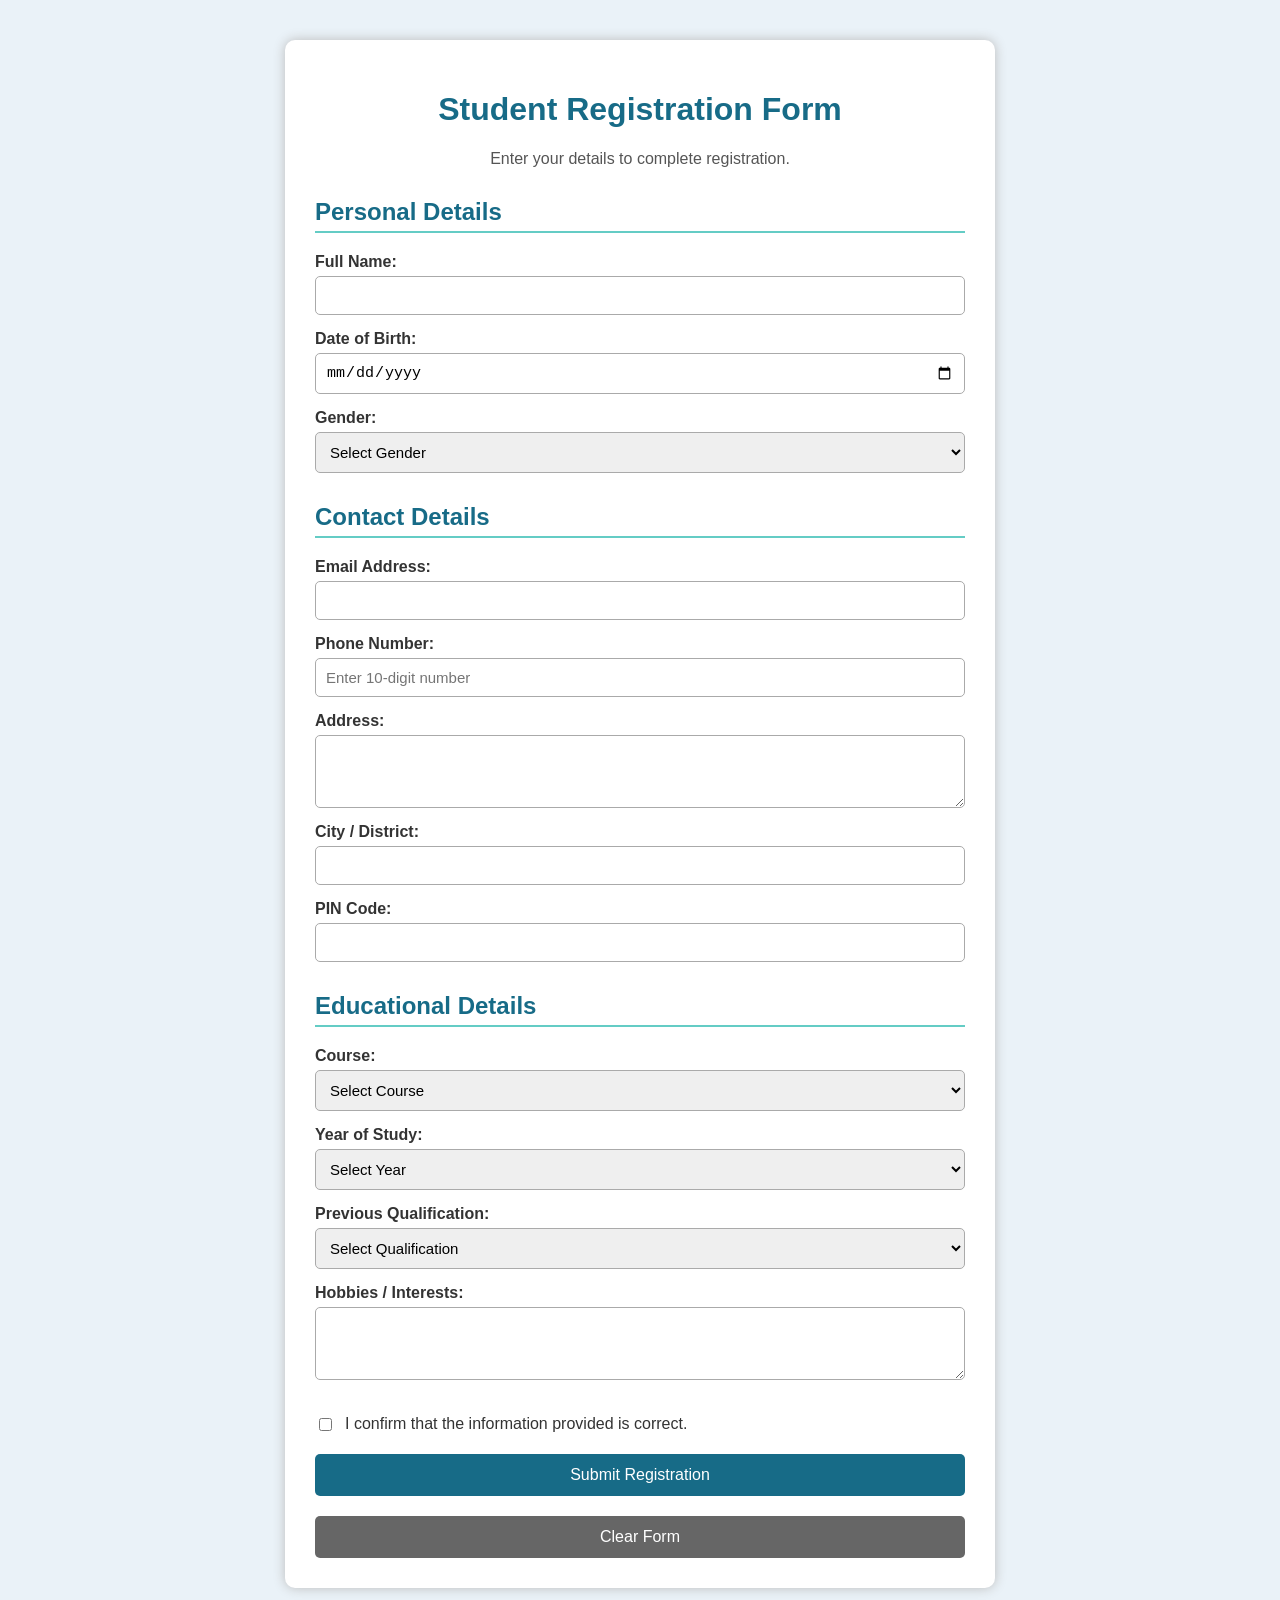
<file: RegistrationApp/index.html>
<!DOCTYPE html>
<html lang="en">
<head>
    <meta charset="UTF-8">
    <meta name="viewport" content="width=device-width, initial-scale=1.0">

    <title>Student Registration Form</title>

    <link rel="stylesheet" href="style.css">
    <script src="https://code.jquery.com/jquery-3.7.1.min.js"></script>
</head>
<body>

<div class="container">

    <h1>Student Registration Form</h1>
    <p>Enter your details to complete registration.</p>

    <form action="submit.php" method="POST" id="registrationForm">

        <h2>Personal Details</h2>

        <label for="name">Full Name:</label>
        <input type="text" id="name" name="name"
               maxlength="100" required>

        <label for="dob">Date of Birth:</label>
        <input type="date" id="dob" name="dob" required>

        <label for="gender">Gender:</label>
        <select id="gender" name="gender" required>
            <option value="">Select Gender</option>
            <option value="Female">Female</option>
            <option value="Male">Male</option>
            <option value="Other">Other</option>
            <option value="Prefer not to say">Prefer not to say</option>
        </select>

        <h2>Contact Details</h2>

        <label for="email">Email Address:</label>
        <input type="email" id="email" name="email"
               maxlength="150" required>

        <label for="phone">Phone Number:</label>
        <input type="tel" id="phone" name="phone"
               pattern="[0-9]{10}" maxlength="10"
               placeholder="Enter 10-digit number" required>

        <label for="address">Address:</label>
        <textarea id="address" name="address"
                  rows="3" maxlength="500" required></textarea>

        <label for="city">City / District:</label>
        <input type="text" id="city" name="city"
               maxlength="100" required>

        <label for="pincode">PIN Code:</label>
        <input type="text" id="pincode" name="pincode"
               pattern="[0-9]{6}" maxlength="6" required>

        <h2>Educational Details</h2>

        <label for="course">Course:</label>
        <select id="course" name="course" required>
            <option value="">Select Course</option>
            <option value="CSE">Computer Science Engineering</option>
            <option value="ISE">Information Science Engineering</option>
            <option value="ECE">Electronics and Communication</option>
            <option value="EEE">Electrical and Electronics</option>
            <option value="ME">Mechanical Engineering</option>
            <option value="Other">Other</option>
        </select>

        <label for="year">Year of Study:</label>
        <select id="year" name="year" required>
            <option value="">Select Year</option>
            <option value="1st Year">1st Year</option>
            <option value="2nd Year">2nd Year</option>
            <option value="3rd Year">3rd Year</option>
            <option value="4th Year">4th Year</option>
        </select>

        <label for="qualification">Previous Qualification:</label>
        <select id="qualification" name="qualification" required>
            <option value="">Select Qualification</option>
            <option value="SSLC">SSLC</option>
            <option value="PUC">PUC / 12th</option>
            <option value="Diploma">Diploma</option>
            <option value="Other">Other</option>
        </select>

        <label for="hobbies">Hobbies / Interests:</label>
        <textarea id="hobbies" name="hobbies"
                  rows="3" maxlength="500"></textarea>

        <div class="checkbox-row">
            <input type="checkbox" id="declaration"
                   name="declaration" value="yes" required>
            <label for="declaration">
                I confirm that the information provided is correct.
            </label>
        </div>

        <button type="submit">Submit Registration</button>
        <button type="reset" class="reset-button">Clear Form</button>

    </form>

</div>

<script>
    $(document).ready(function () {

        $("#registrationForm").on("submit", function (event) {

            const phone = $("#phone").val();
            const pincode = $("#pincode").val();

            if (!/^[0-9]{10}$/.test(phone)) {
                alert("Enter a valid 10-digit phone number.");
                event.preventDefault();
                return;
            }

            if (!/^[0-9]{6}$/.test(pincode)) {
                alert("Enter a valid 6-digit PIN code.");
                event.preventDefault();
                return;
            }

        });

    });
</script>

</body>
</html>
</file>
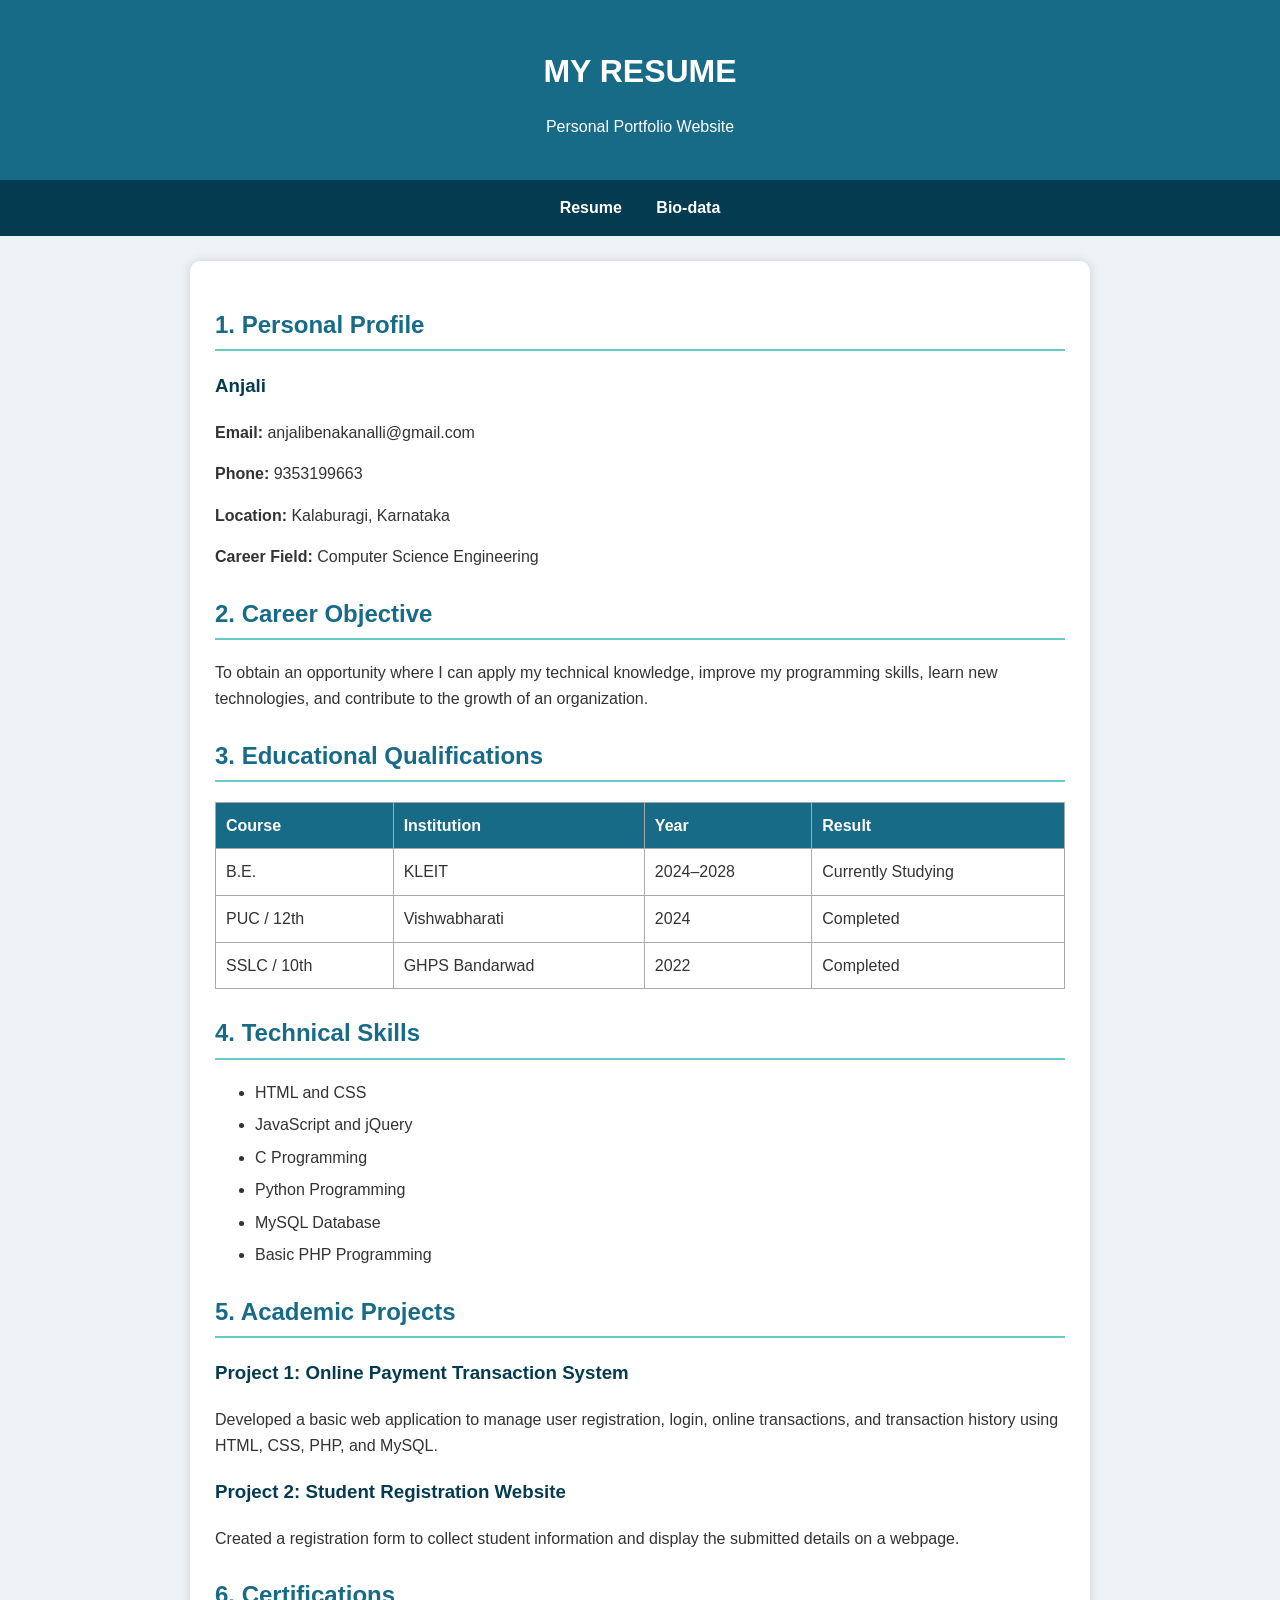
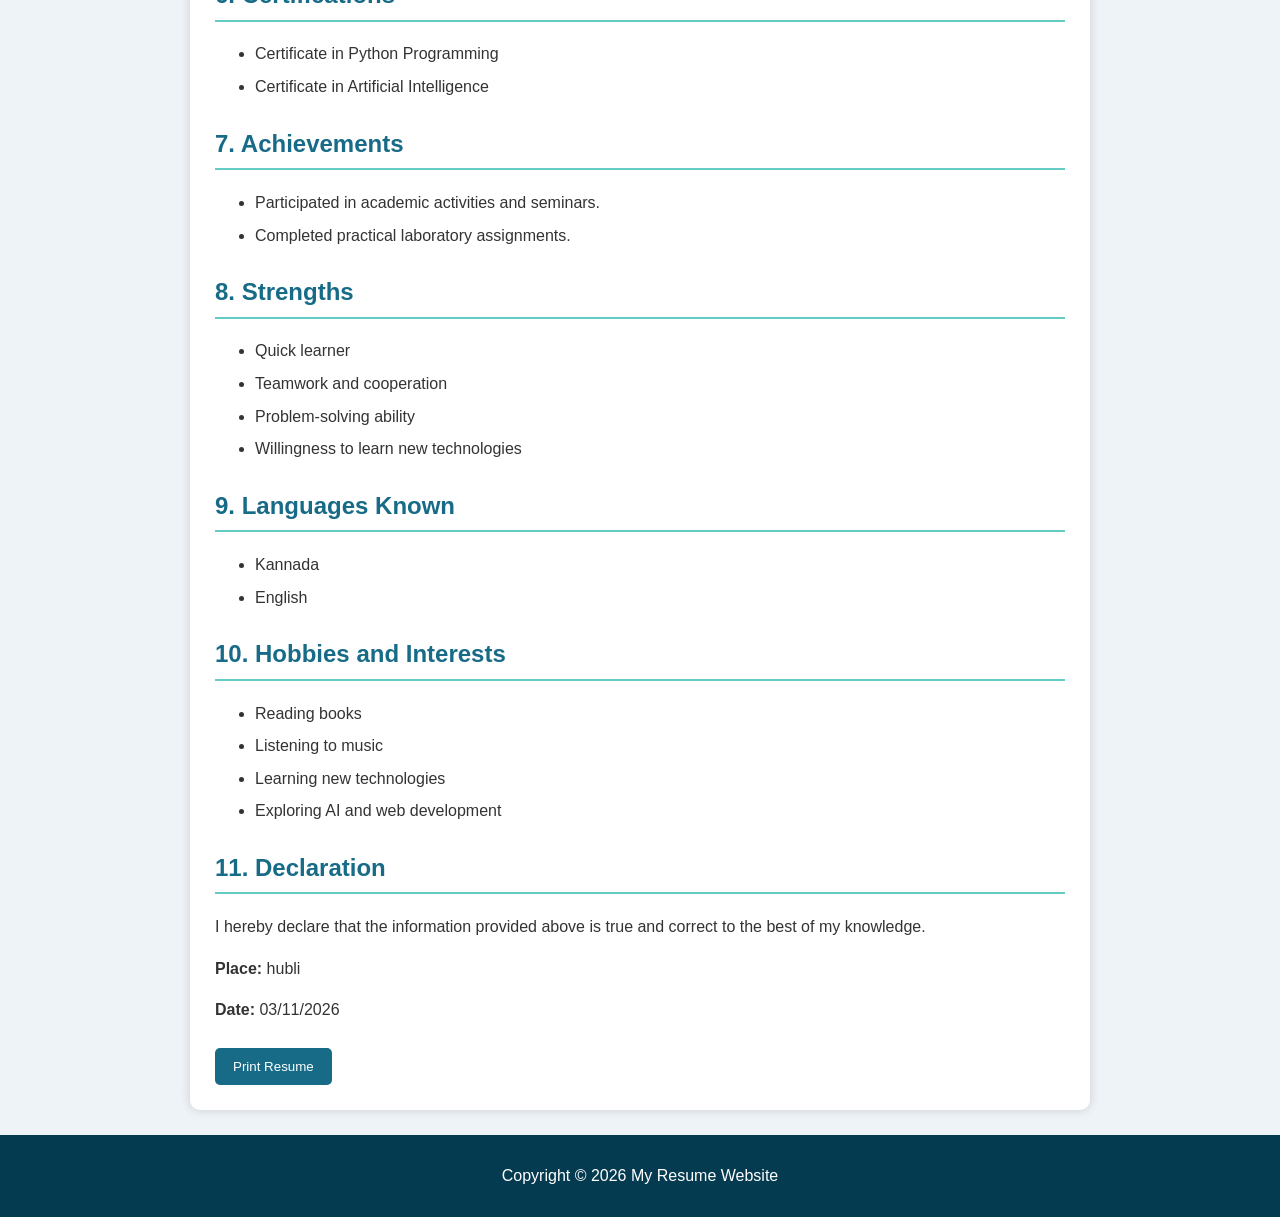
<file: ResumeWebsite/index.html>
<!DOCTYPE html>
<html lang="en">
<head>
    <meta charset="UTF-8">
    <meta name="viewport" content="width=device-width, initial-scale=1.0">
    <title>My Resume</title>
    <link rel="stylesheet" href="style.css">
    <script src="https://code.jquery.com/jquery-3.7.1.min.js"></script>
</head>
<body>

<header>
    <h1>MY RESUME</h1>
    <p>Personal Portfolio Website</p>
</header>

<nav>
    <a href="index.html">Resume</a>
    <a href="biodata.html">Bio-data</a>
</nav>

<main class="container">

    <section>
        <h2>1. Personal Profile</h2>
        <h3>Anjali</h3>
        <p><strong>Email:</strong> anjalibenakanalli@gmail.com</p>
        <p><strong>Phone:</strong> 9353199663</p>
        <p><strong>Location:</strong> Kalaburagi, Karnataka</p>
        <p><strong>Career Field:</strong> Computer Science Engineering</p>
    </section>

    <section>
        <h2>2. Career Objective</h2>
        <p>
            To obtain an opportunity where I can apply my technical knowledge,
            improve my programming skills, learn new technologies, and
            contribute to the growth of an organization.
        </p>
    </section>

    <section>
        <h2>3. Educational Qualifications</h2>
        <table>
            <tr>
                <th>Course</th>
                <th>Institution</th>
                <th>Year</th>
                <th>Result</th>
            </tr>
            <tr>
                <td>B.E.</td>
                <td>KLEIT</td>
                <td>2024–2028</td>
                <td>Currently Studying</td>
            </tr>
            <tr>
                <td>PUC / 12th</td>
                <td>Vishwabharati</td>
                <td>2024</td>
                <td>Completed</td>
            </tr>
            <tr>
                <td>SSLC / 10th</td>
                <td>GHPS Bandarwad</td>
                <td>2022</td>
                <td>Completed</td>
            </tr>
        </table>
    </section>

    <section>
        <h2>4. Technical Skills</h2>
        <ul>
            <li>HTML and CSS</li>
            <li>JavaScript and jQuery</li>
            <li>C Programming</li>
            <li>Python Programming</li>
            <li>MySQL Database</li>
            <li>Basic PHP Programming</li>
        </ul>
    </section>

    <section>
        <h2>5. Academic Projects</h2>

        <h3>Project 1: Online Payment Transaction System</h3>
        <p>
            Developed a basic web application to manage user registration,
            login, online transactions, and transaction history using
            HTML, CSS, PHP, and MySQL.
        </p>

        <h3>Project 2: Student Registration Website</h3>
        <p>
            Created a registration form to collect student information
            and display the submitted details on a webpage.
        </p>
    </section>

    <section>
        <h2>6. Certifications</h2>
        <ul>
     
            <li>Certificate in Python Programming </li>
            <li>Certificate in Artificial Intelligence</li>
        </ul>
    </section>

    <section>
        <h2>7. Achievements</h2>
        <ul>
            <li>Participated in academic activities and seminars.</li>
            <li>Completed practical laboratory assignments.</li>
            
        </ul>
    </section>

    <section>
        <h2>8. Strengths</h2>
        <ul>
            <li>Quick learner</li>
            <li>Teamwork and cooperation</li>
            <li>Problem-solving ability</li>
            <li>Willingness to learn new technologies</li>
        </ul>
    </section>

    <section>
        <h2>9. Languages Known</h2>
        <ul>
            <li>Kannada</li>
            <li>English</li>
           
        </ul>
    </section>

    <section>
        <h2>10. Hobbies and Interests</h2>
        <ul>
            <li>Reading books</li>
            <li>Listening to music</li>
            <li>Learning new technologies</li>
            <li>Exploring AI and web development</li>
        </ul>
    </section>

    <section>
        <h2>11. Declaration</h2>
        <p>
            I hereby declare that the information provided above is true
            and correct to the best of my knowledge.
        </p>
        <p><strong>Place:</strong> hubli</p>
        <p><strong>Date:</strong> 03/11/2026</p>
    </section>

    <button id="printButton">Print Resume</button>

</main>

<footer>
    <p>Copyright &copy; 2026 My Resume Website</p>
</footer>

<script>
    $(document).ready(function () {
        $("#printButton").click(function () {
            window.print();
        });
    });
</script>

</body>
</html>
</file>
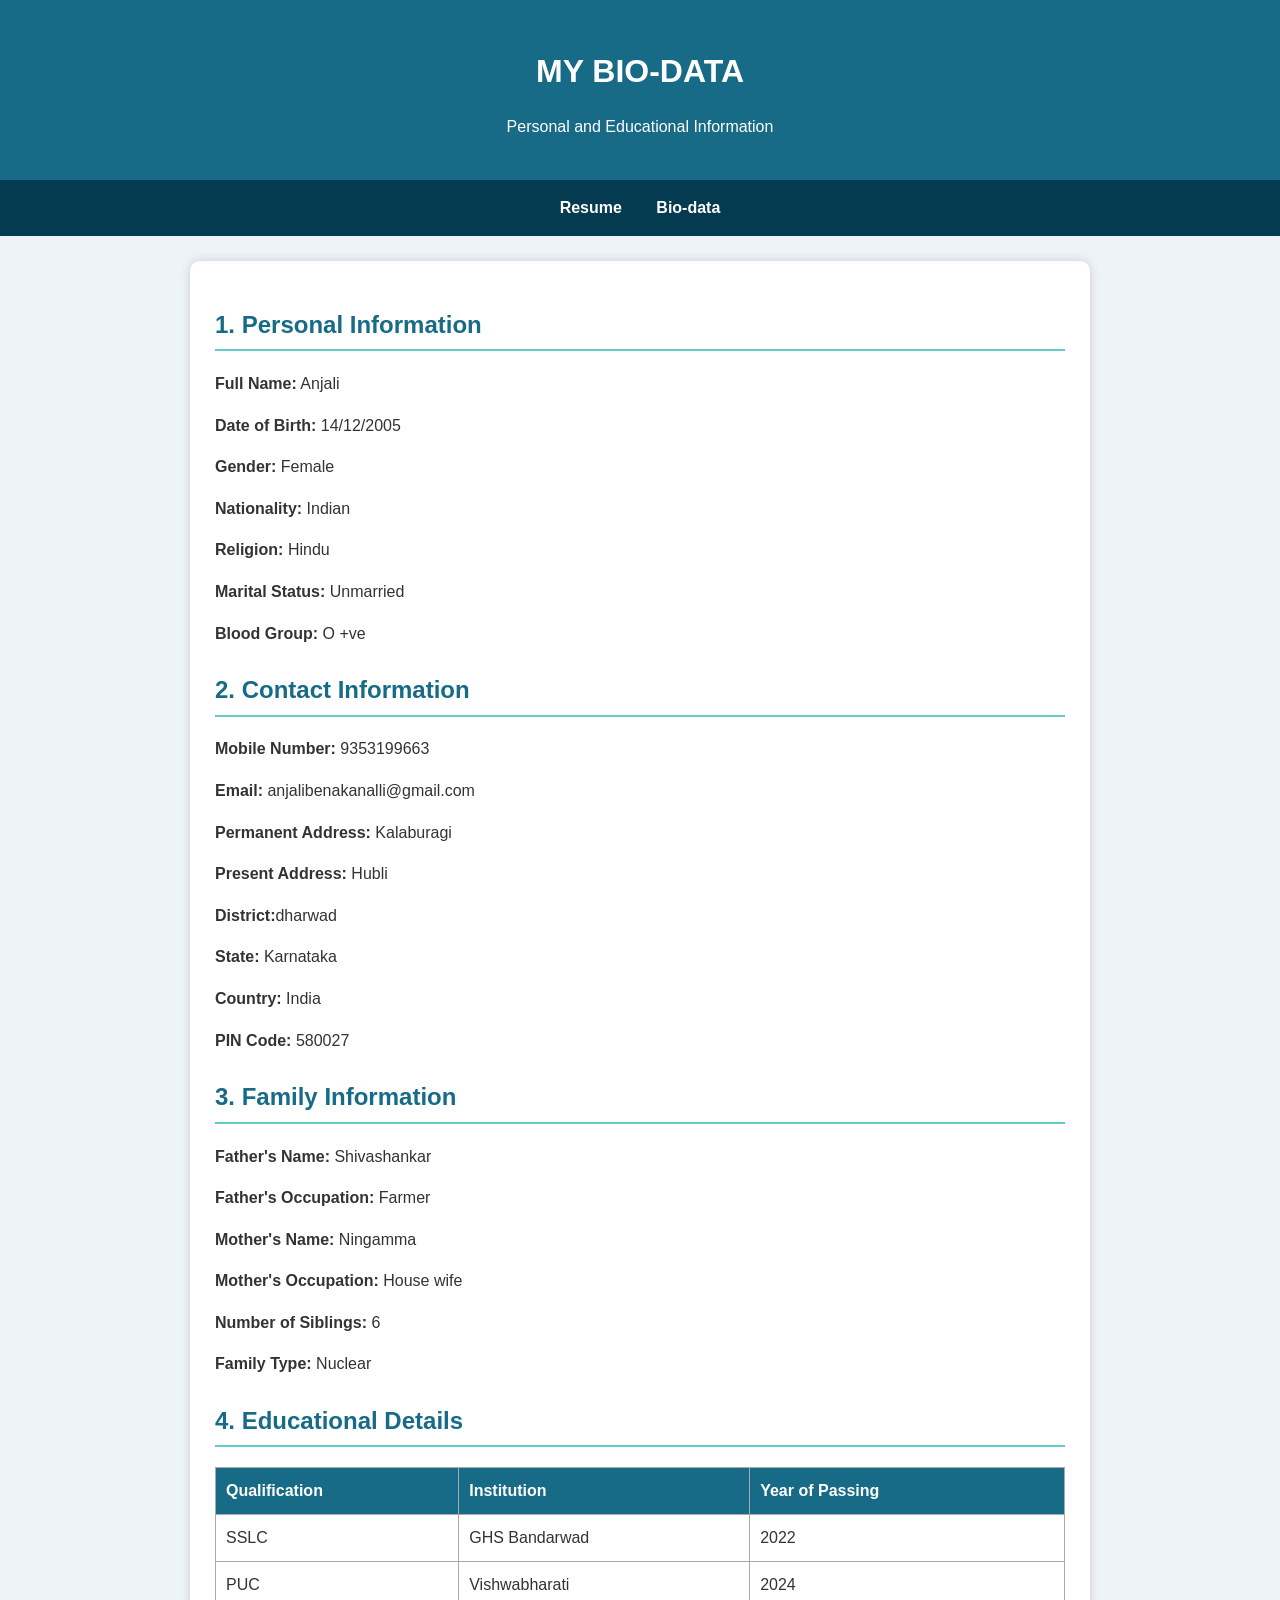
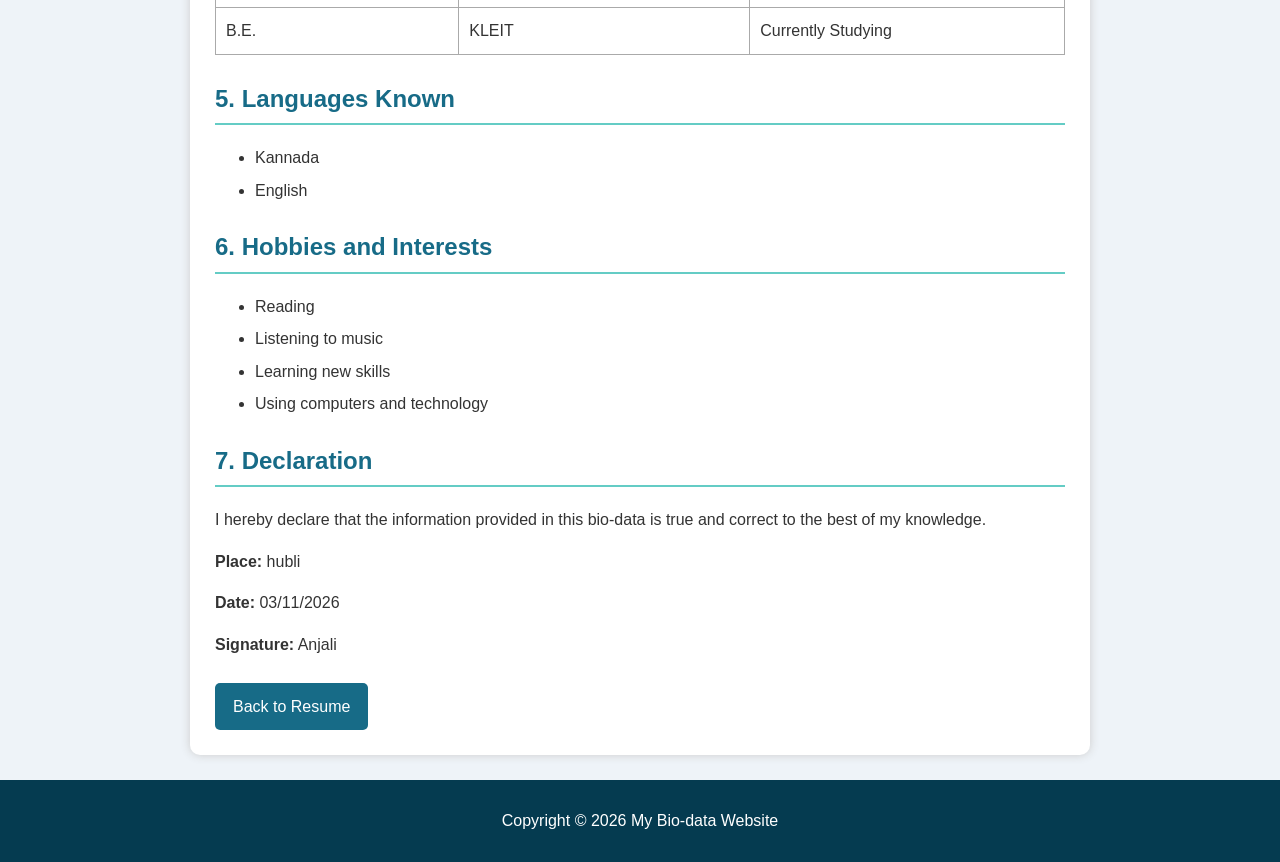
<file: ResumeWebsite/biodata.html>
<!DOCTYPE html>
<html lang="en">
<head>
    <meta charset="UTF-8">
    <meta name="viewport" content="width=device-width, initial-scale=1.0">
    <title>My Bio-data</title>
    <link rel="stylesheet" href="style.css">
</head>
<body>

<header>
    <h1>MY BIO-DATA</h1>
    <p>Personal and Educational Information</p>
</header>

<nav>
    <a href="index.html">Resume</a>
    <a href="biodata.html">Bio-data</a>
</nav>

<main class="container">

    <section>
        <h2>1. Personal Information</h2>

        <p><strong>Full Name:</strong> Anjali</p>
        <p><strong>Date of Birth:</strong> 14/12/2005</p>
        <p><strong>Gender:</strong> Female</p>
        <p><strong>Nationality:</strong> Indian</p>
        <p><strong>Religion:</strong> Hindu</p>
        <p><strong>Marital Status:</strong> Unmarried</p>
        <p><strong>Blood Group:</strong> O +ve</p>
    </section>

    <section>
        <h2>2. Contact Information</h2>

        <p><strong>Mobile Number:</strong> 9353199663</p>
        <p><strong>Email:</strong> anjalibenakanalli@gmail.com</p>
        <p><strong>Permanent Address:</strong> Kalaburagi</p>
        <p><strong>Present Address:</strong> Hubli</p>
        <p><strong>District:</strong>dharwad </p>
        <p><strong>State:</strong> Karnataka</p>
        <p><strong>Country:</strong> India</p>
        <p><strong>PIN Code:</strong> 580027</p>
    </section>

    <section>
        <h2>3. Family Information</h2>

        <p><strong>Father's Name:</strong> Shivashankar</p>
        <p><strong>Father's Occupation:</strong> Farmer</p>
        <p><strong>Mother's Name:</strong> Ningamma</p>
        <p><strong>Mother's Occupation:</strong> House wife</p>
        <p><strong>Number of Siblings:</strong> 6</p>
        <p><strong>Family Type:</strong> Nuclear </p>
    </section>

    <section>
        <h2>4. Educational Details</h2>

        <table>
            <tr>
                <th>Qualification</th>
                <th>Institution</th>
                <th>Year of Passing</th>
            </tr>

            <tr>
                <td>SSLC</td>
                <td>GHS Bandarwad</td>
                <td>2022</td>
            </tr>

            <tr>
                <td>PUC</td>
                <td>Vishwabharati</td>
                <td>2024</td>
            </tr>

            <tr>
                <td>B.E.</td>
                <td>KLEIT</td>
                <td>Currently Studying</td>
            </tr>
        </table>
    </section>

    <section>
        <h2>5. Languages Known</h2>

        <ul>
            <li>Kannada</li>
            <li>English</li>
           
        </ul>
    </section>

    <section>
        <h2>6. Hobbies and Interests</h2>

        <ul>
            <li>Reading</li>
            <li>Listening to music</li>
            <li>Learning new skills</li>
            <li>Using computers and technology</li>
        </ul>
    </section>

    <section>
        <h2>7. Declaration</h2>

        <p>
            I hereby declare that the information provided in this
            bio-data is true and correct to the best of my knowledge.
        </p>

        <p><strong>Place:</strong> hubli</p>
        <p><strong>Date:</strong> 03/11/2026</p>
        <p><strong>Signature:</strong> Anjali</p>
    </section>

    <a class="button" href="index.html">Back to Resume</a>

</main>

<footer>
    <p>Copyright &copy; 2026 My Bio-data Website</p>
</footer>

</body>
</html>
</file>
<file: RegistrationApp/style.css>
body {
    font-family: Arial, sans-serif;
    background-color: #eaf2f8;
    margin: 0;
    padding: 20px;
    color: #333;
}

.container {
    max-width: 650px;
    margin: 20px auto;
    background-color: white;
    padding: 30px;
    border-radius: 10px;
    box-shadow: 0 0 12px #bbb;
}

h1 {
    text-align: center;
    color: #176b87;
}

h2 {
    color: #176b87;
    border-bottom: 2px solid #64ccc5;
    padding-bottom: 5px;
    margin-top: 30px;
}

p {
    text-align: center;
    color: #555;
}

label {
    display: block;
    margin-top: 15px;
    font-weight: bold;
}

input:not([type="checkbox"]),
select,
textarea {
    display: block;
    width: 100%;
    padding: 10px;
    margin-top: 5px;
    box-sizing: border-box;
    border: 1px solid #aaa;
    border-radius: 5px;
    font-size: 15px;
}

textarea {
    resize: vertical;
}

.checkbox-row {
    display: flex;
    align-items: flex-start;
    gap: 10px;
    margin-top: 20px;
}

.checkbox-row input {
    margin-top: 18px;
}

.checkbox-row label {
    font-weight: normal;
}

button {
    width: 100%;
    padding: 12px;
    margin-top: 20px;
    background-color: #176b87;
    color: white;
    border: none;
    border-radius: 5px;
    cursor: pointer;
    font-size: 16px;
}

button:hover {
    background-color: #053b50;
}

.reset-button {
    background-color: #666;
}

.reset-button:hover {
    background-color: #444;
}

@media (max-width: 600px) {
    .container {
        padding: 18px;
    }
}
</file>
<file: ResumeWebsite/style.css>
body {
    font-family: Arial, sans-serif;
    margin: 0;
    background-color: #eef3f8;
    color: #333;
    line-height: 1.6;
}

header {
    background-color: #176b87;
    color: white;
    text-align: center;
    padding: 25px;
}

header h1 {
    margin-bottom: 5px;
}

nav {
    background-color: #053b50;
    text-align: center;
    padding: 15px;
}

nav a {
    color: white;
    text-decoration: none;
    margin: 0 15px;
    font-weight: bold;
}

nav a:hover {
    color: #64ccc5;
}

.container {
    max-width: 850px;
    margin: 25px auto;
    padding: 25px;
    background-color: white;
    border-radius: 10px;
    box-shadow: 0 0 10px #ccc;
}

section {
    margin-bottom: 25px;
}

h2 {
    color: #176b87;
    border-bottom: 2px solid #64ccc5;
    padding-bottom: 5px;
}

h3 {
    color: #053b50;
}

table {
    width: 100%;
    border-collapse: collapse;
    margin-top: 15px;
}

th, td {
    border: 1px solid #aaa;
    padding: 10px;
    text-align: left;
}

th {
    background-color: #176b87;
    color: white;
}

li {
    margin-bottom: 7px;
}

button, .button {
    display: inline-block;
    background-color: #176b87;
    color: white;
    padding: 11px 18px;
    border: none;
    border-radius: 5px;
    text-decoration: none;
    cursor: pointer;
}

button:hover, .button:hover {
    background-color: #053b50;
}

footer {
    background-color: #053b50;
    color: white;
    text-align: center;
    padding: 12px;
}

@media (max-width: 600px) {
    .container {
        margin: 10px;
        padding: 15px;
    }

    nav a {
        margin: 0 8px;
    }

    table {
        font-size: 13px;
    }
}

@media print {
    nav, footer, button, .button {
        display: none;
    }

    body {
        background-color: white;
    }

    .container {
        box-shadow: none;
        margin: 0;
        max-width: 100%;
    }
}
</file>
